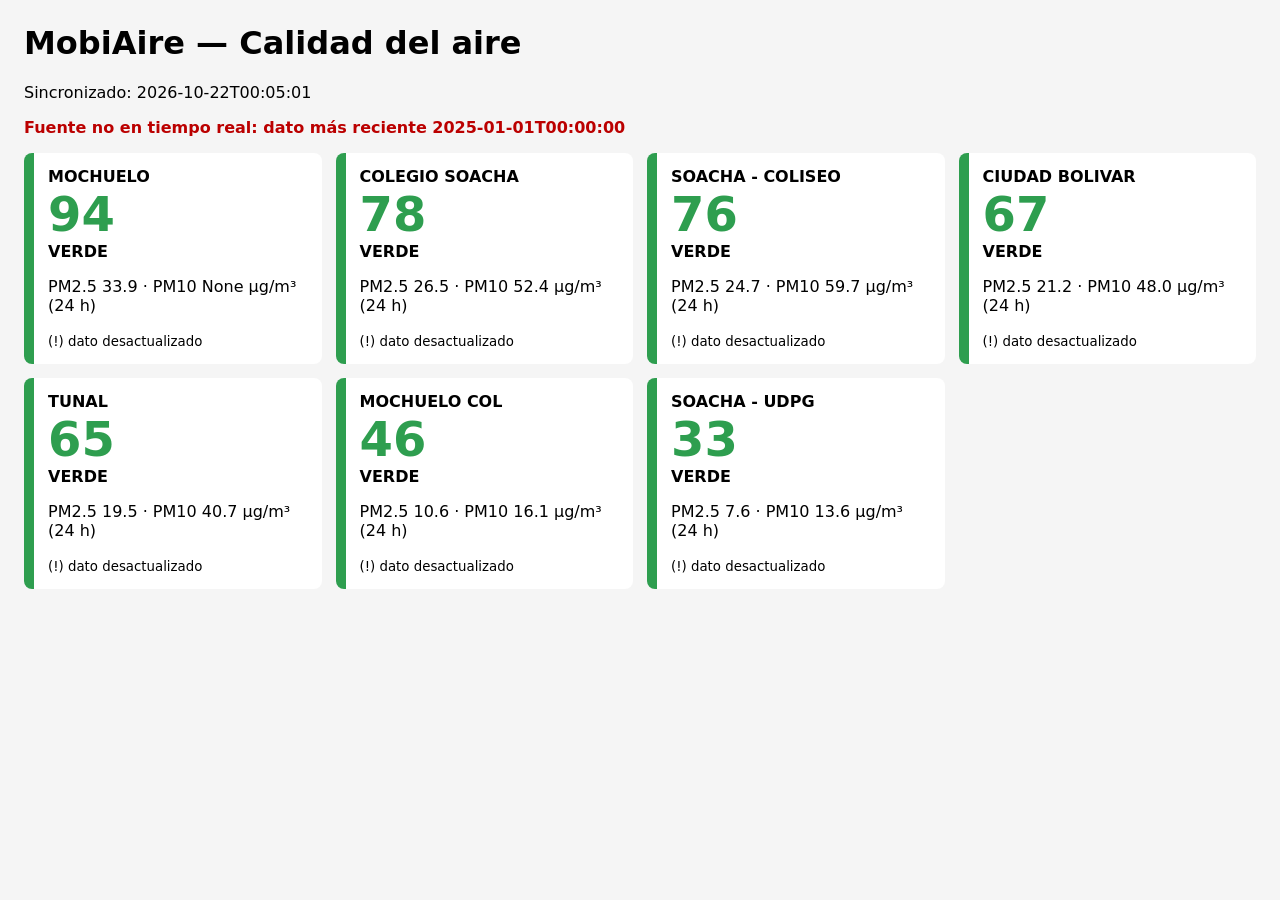
<file: resultados.html>
<!doctype html><meta charset='utf-8'><title>MobiAire</title><style>body{font-family:system-ui;margin:24px;background:#f5f5f5}.g{display:grid;gap:14px;grid-template-columns:repeat(auto-fill,minmax(250px,1fr))}.t{background:#fff;padding:14px;border-radius:8px}.n{font-size:48px;font-weight:700}h2{margin:0;font-size:16px}</style><h1>MobiAire — Calidad del aire</h1><p>Sincronizado: 2026-10-22T00:05:01</p><p style='color:#b00'><b>Fuente no en tiempo real: dato más reciente 2025-01-01T00:00:00</b></p><div class='g'><div class="t" style="border-left:10px solid #2e9e4f"><h2>MOCHUELO</h2><div class="n" style="color:#2e9e4f">94</div><b>VERDE</b><p>PM2.5 33.9 · PM10 None µg/m³ (24 h)</p><small>(!) dato desactualizado</small></div><div class="t" style="border-left:10px solid #2e9e4f"><h2>COLEGIO SOACHA</h2><div class="n" style="color:#2e9e4f">78</div><b>VERDE</b><p>PM2.5 26.5 · PM10 52.4 µg/m³ (24 h)</p><small>(!) dato desactualizado</small></div><div class="t" style="border-left:10px solid #2e9e4f"><h2>SOACHA - COLISEO</h2><div class="n" style="color:#2e9e4f">76</div><b>VERDE</b><p>PM2.5 24.7 · PM10 59.7 µg/m³ (24 h)</p><small>(!) dato desactualizado</small></div><div class="t" style="border-left:10px solid #2e9e4f"><h2>CIUDAD BOLIVAR</h2><div class="n" style="color:#2e9e4f">67</div><b>VERDE</b><p>PM2.5 21.2 · PM10 48.0 µg/m³ (24 h)</p><small>(!) dato desactualizado</small></div><div class="t" style="border-left:10px solid #2e9e4f"><h2>TUNAL</h2><div class="n" style="color:#2e9e4f">65</div><b>VERDE</b><p>PM2.5 19.5 · PM10 40.7 µg/m³ (24 h)</p><small>(!) dato desactualizado</small></div><div class="t" style="border-left:10px solid #2e9e4f"><h2>MOCHUELO COL</h2><div class="n" style="color:#2e9e4f">46</div><b>VERDE</b><p>PM2.5 10.6 · PM10 16.1 µg/m³ (24 h)</p><small>(!) dato desactualizado</small></div><div class="t" style="border-left:10px solid #2e9e4f"><h2>SOACHA - UDPG</h2><div class="n" style="color:#2e9e4f">33</div><b>VERDE</b><p>PM2.5 7.6 · PM10 13.6 µg/m³ (24 h)</p><small>(!) dato desactualizado</small></div></div>
</file>
